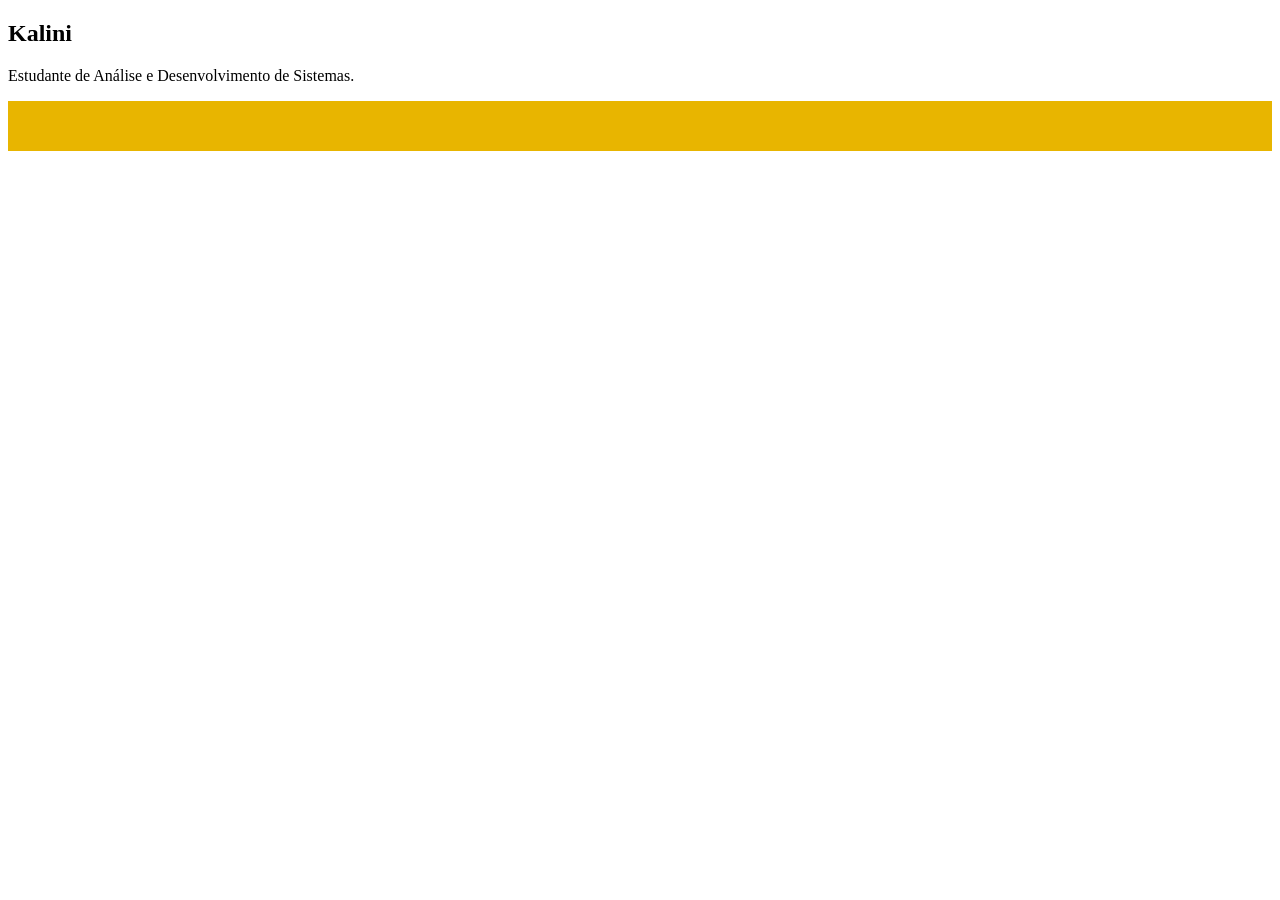
<file: Aula 10/Cartão de perfil/index.html>
<!DOCTYPE html>
<html lang="en">
<head>
    <meta charset="UTF-8">
    <meta name="viewport" content="width=device-width, initial-scale=1.0">
    <title>Cartão de perfil</title>
</head>
<body>
<div id="perfil">
  <h2 id="nome">Nome original</h2>
  <p id="bio">Biografia original</p>
  <div id="destaque"></div>
</div>

<script src="script.js"></script>
</body>
</html>
</file>
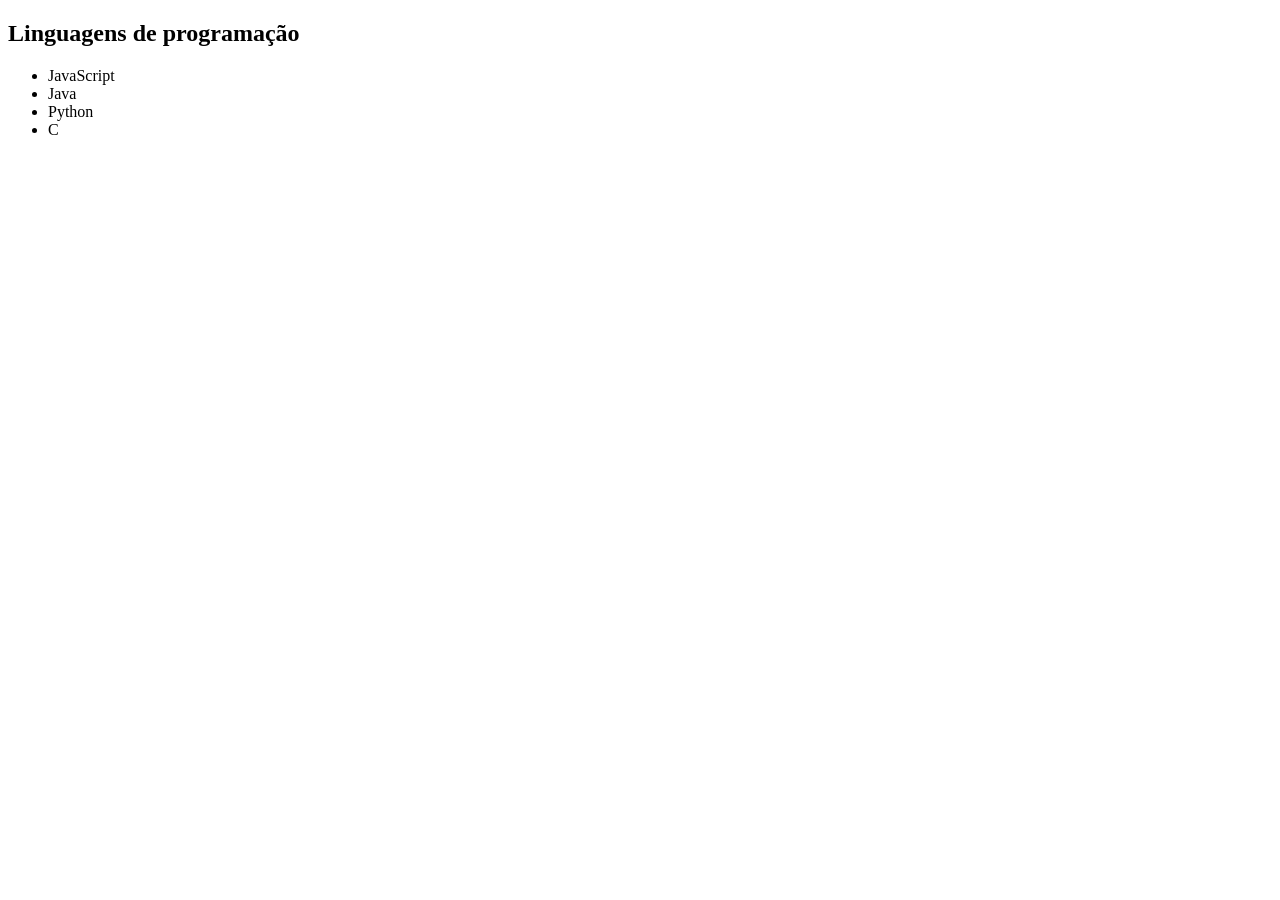
<file: Aula 10/Lista gerada/index.html>
<!DOCTYPE html>
<html lang="en">
<head>
    <meta charset="UTF-8">
    <meta name="viewport" content="width=device-width, initial-scale=1.0">
    <title>Lista Gerada</title>
</head>
<body>
    <h2>Linguagens de programação</h2>
    <ul id="lista"></ul>

<script src="script.js"></script>
</body>
</html>
</file>
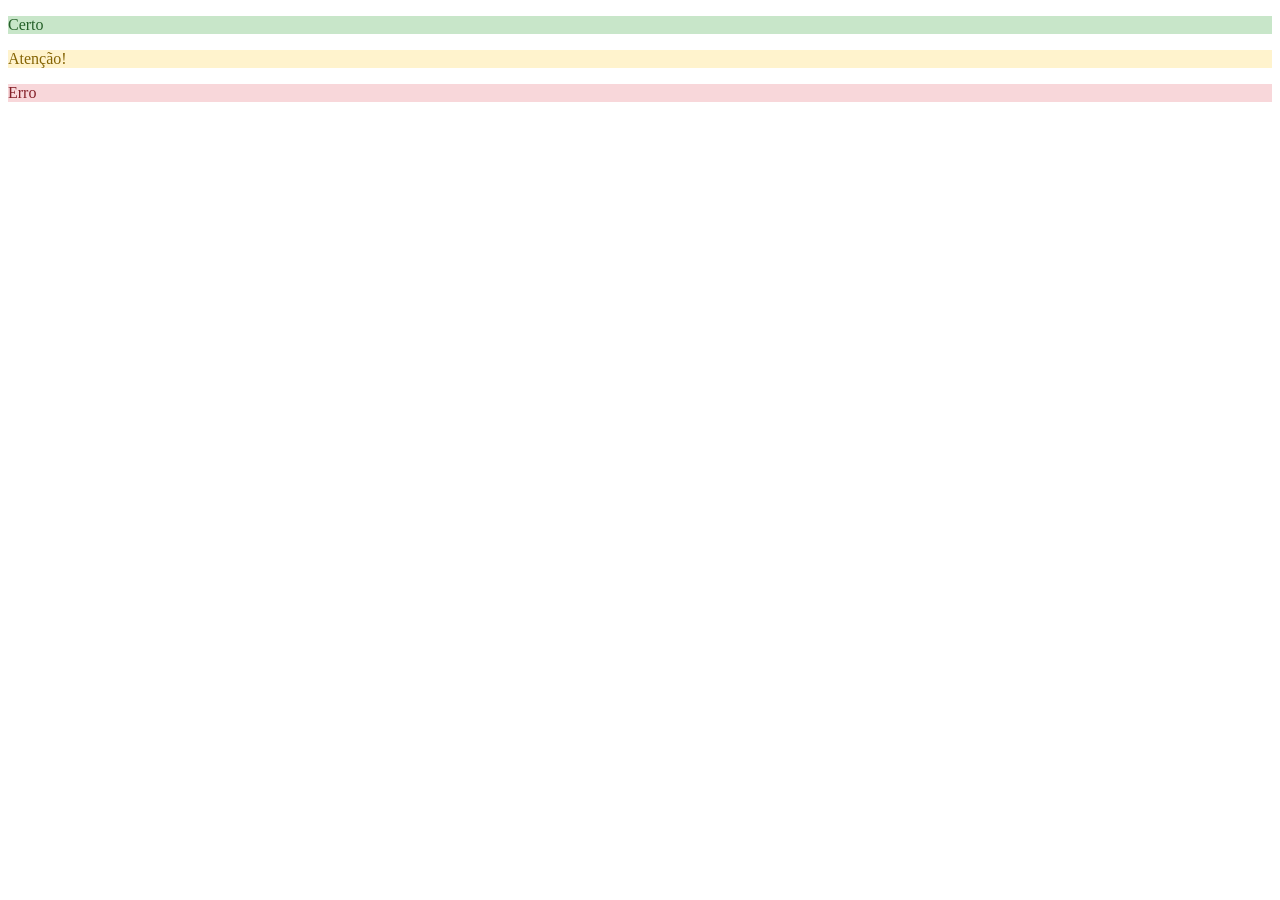
<file: Aula 10/Semáforo de classes/index.html>
<!DOCTYPE html>
<html lang="en">
<head>
    <meta charset="UTF-8">
    <meta name="viewport" content="width=device-width, initial-scale=1.0">
    <title>Semáforo de classes</title>
     <link rel="stylesheet" href="estilo.css">
</head>
<body>
    <p id="mensagem1">Certo</p>
    <p id="mensagem2">Atenção!</p>
    <p id="mensagem3">Erro</p>

    <script src="script.js"></script>
</body>
</html>
</file>
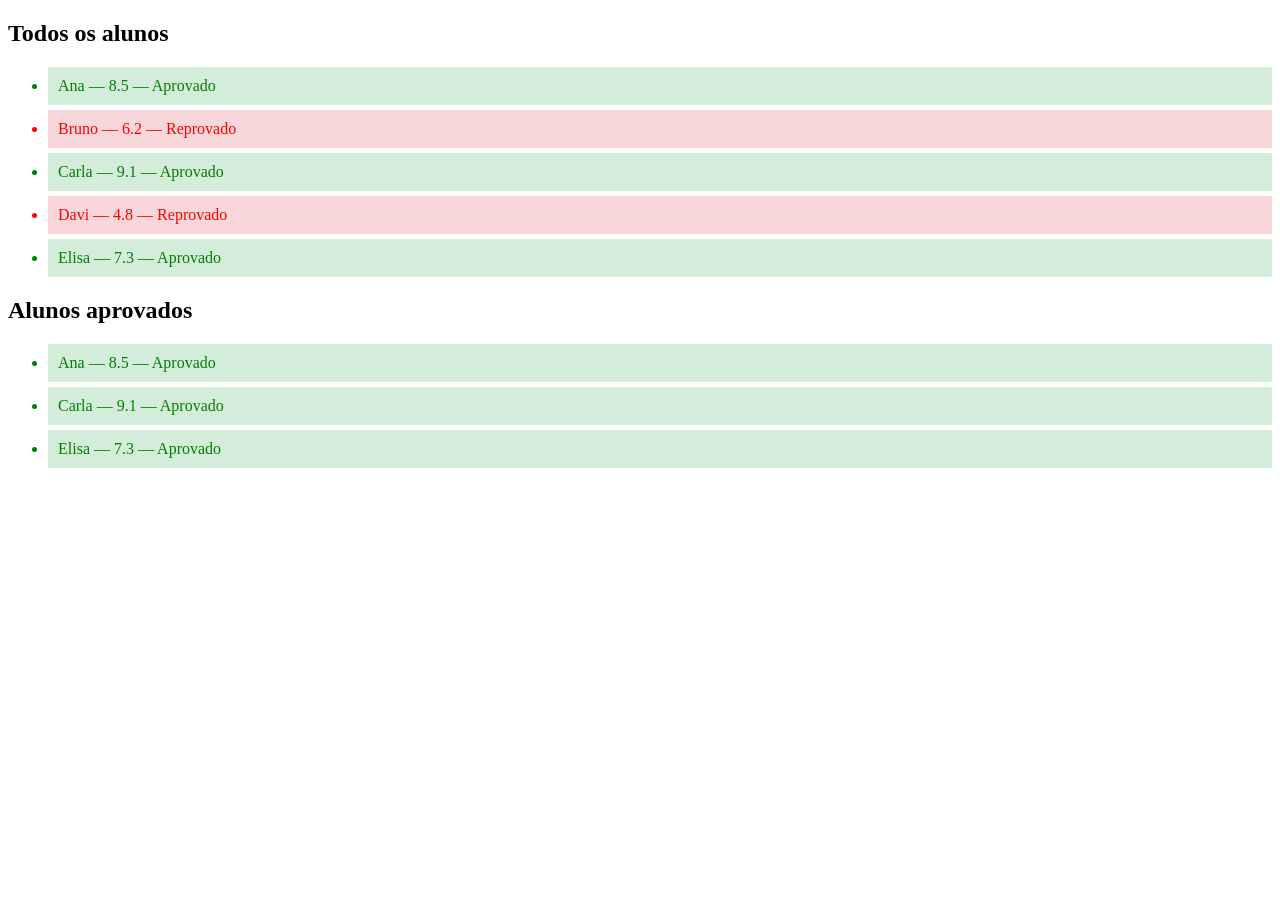
<file: Aula 10/Tabela de alunos/index.html>
<!DOCTYPE html>
<html lang="en">
<head>
    <meta charset="UTF-8">
    <meta name="viewport" content="width=device-width, initial-scale=1.0">
    <title>Document</title>
    <link rel="stylesheet" href="estilo.css">
</head>
<body>

    <h2>Todos os alunos</h2>
    <ul id="todos-alunos"></ul>
    
    <h2>Alunos aprovados</h2>
    <ul id="aprovados"></ul>

<script src="script.js"></script>
</body>
</html>
</file>
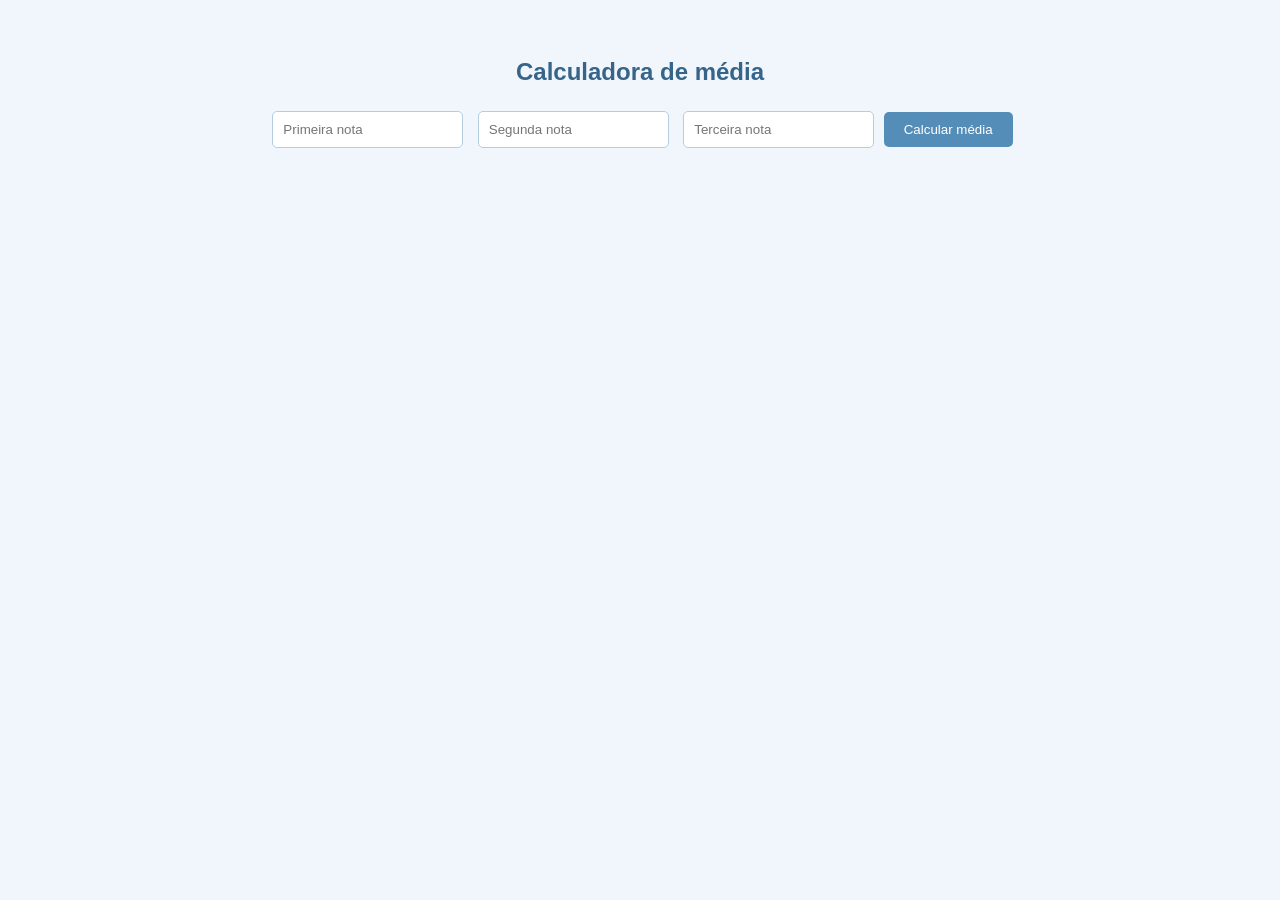
<file: Aula 11/Calculadora de Média/index.html>
<!DOCTYPE html>
<html lang="en">
<head>
    <meta charset="UTF-8">
    <meta name="viewport" content="width=device-width, initial-scale=1.0">
    <title>Calculadora de Média</title>
    <link rel="stylesheet" href="estilo.css">
</head>
<body>
    <h2>Calculadora de média</h2>

    <input type="number" id="nota1" placeholder="Primeira nota">
    <input type="number" id="nota2" placeholder="Segunda nota">
    <input type="number" id="nota3" placeholder="Terceira nota">

    <button id="calcular">Calcular média</button>

    <p id="resultado"></p>

<script src="script.js"></script>
</body>
</html>
</file>
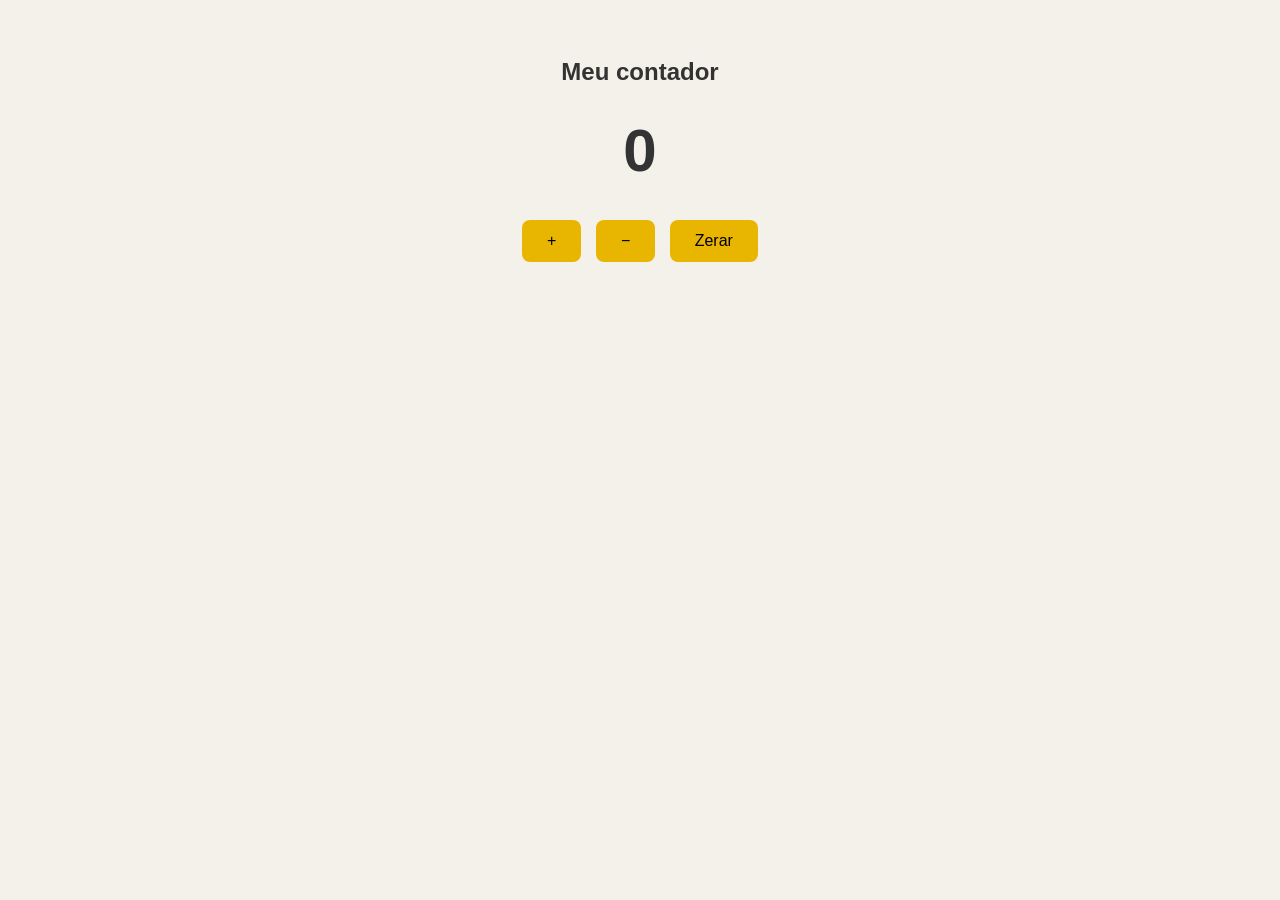
<file: Aula 11/Contador completo/index.html>
<!DOCTYPE html>
<html lang="en">
<head>
    <meta charset="UTF-8">
    <meta name="viewport" content="width=device-width, initial-scale=1.0">
    <title>Contador completo</title>
    <link rel="stylesheet" href="estilo.css">
</head>
<body>
    <h2>Meu contador</h2>

    <p id="numero">0</p>

    <button id="aumentar">+</button>
    <button id="diminuir">−</button>
    <button id="zerar">Zerar</button>

<script src="script.js"></script>
</body>
</html>
</file>
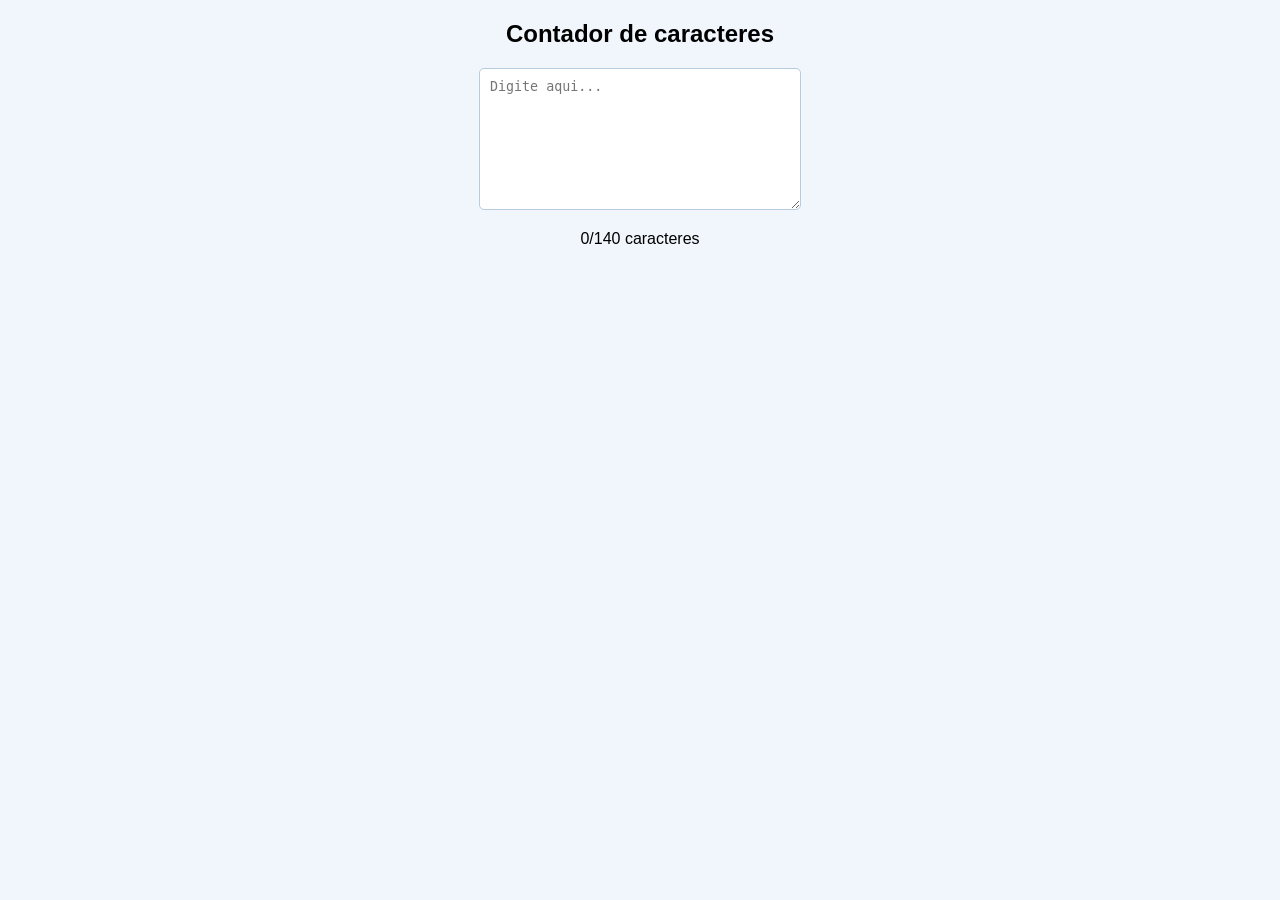
<file: Aula 11/Contador de caracteres/index.html>
<!DOCTYPE html>
<html lang="en">
<head>
    <meta charset="UTF-8">
    <meta name="viewport" content="width=device-width, initial-scale=1.0">
    <title>Contador de caracteres</title>
    <link rel="stylesheet" href="estilo.css">
</head>
<body>
    <h2>Contador de caracteres</h2>

    <textarea id="texto" placeholder="Digite aqui..."></textarea>

    <p id="contador">0/140 caracteres</p>

<script src="script.js"></script>
</body>
</html>
</file>
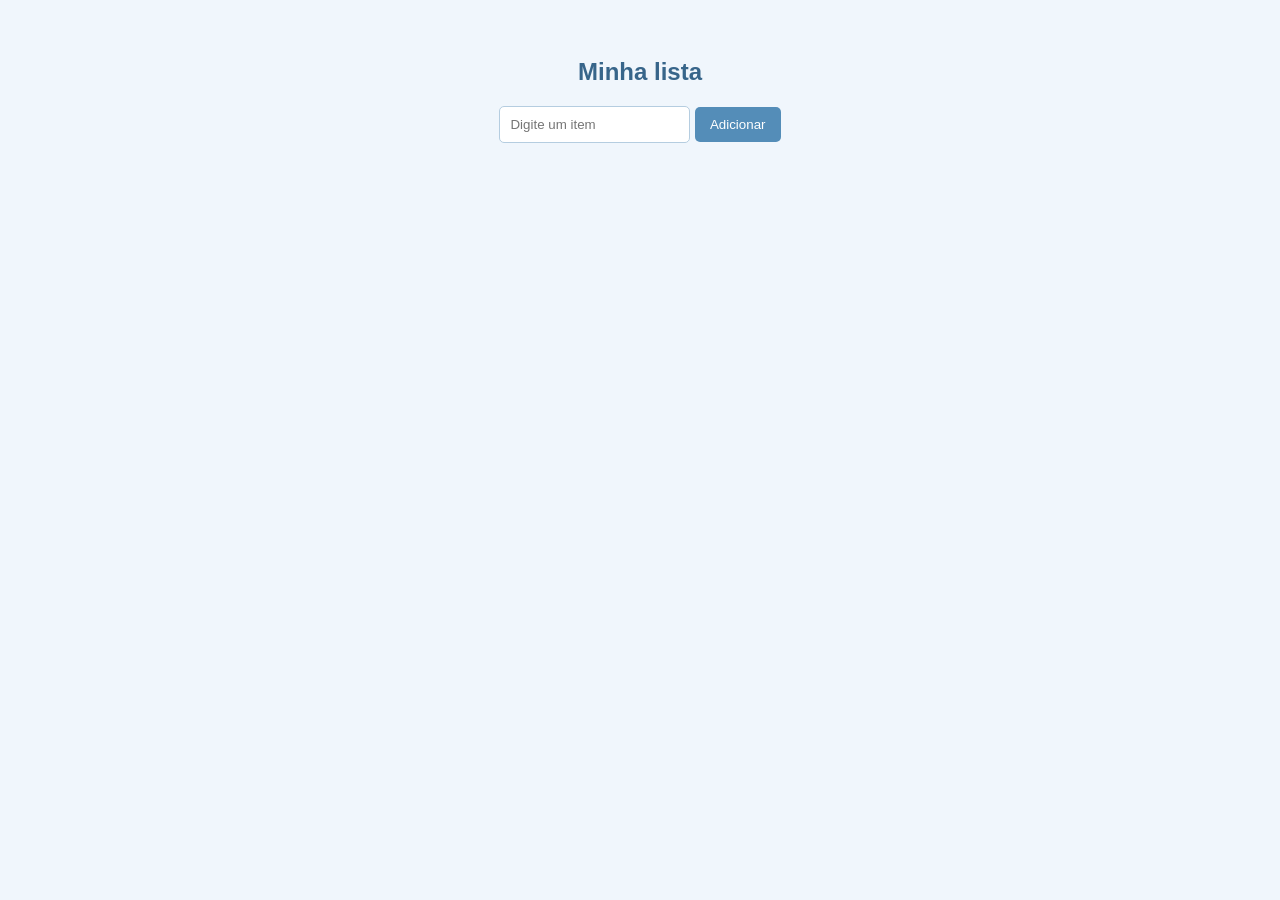
<file: Aula 11/Lista Dinamica/index.html>
<!DOCTYPE html>
<html lang="en">
<head>
    <meta charset="UTF-8">
    <meta name="viewport" content="width=], initial-scale=1.0">
    <title>Lista Dinamica</title>
    <link rel="stylesheet" href="estilo.css">
</head>
<body>
    <h2>Minha lista</h2>

    <input type="text" id="item" placeholder="Digite um item">

    <button id="adicionar">Adicionar</button>

    <ul id="lista"></ul>

<script src="script.js"></script>
</body>
</html>
</file>
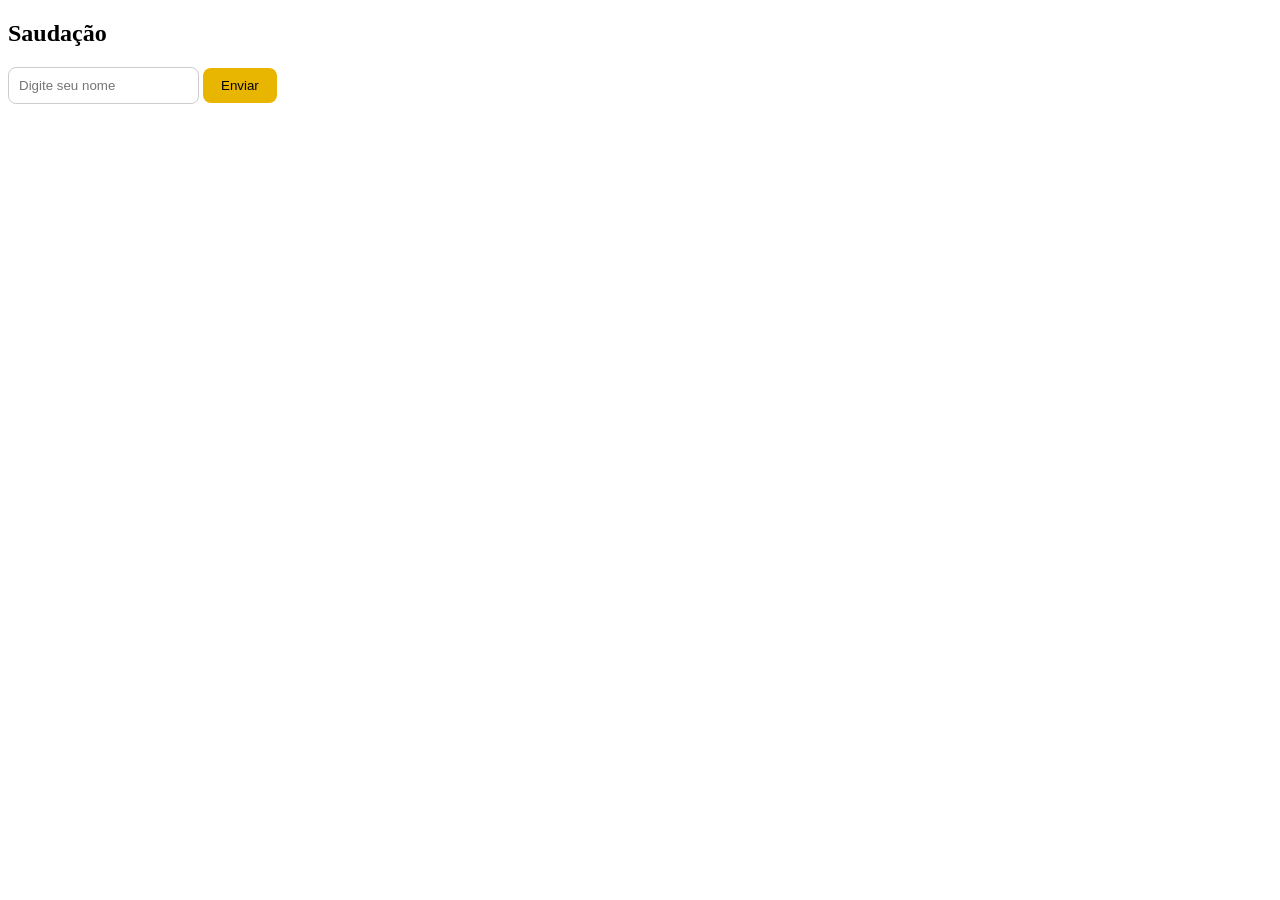
<file: Aula 11/Saudação validada/index.html>
<!DOCTYPE html>
<html lang="en">
<head>
    <meta charset="UTF-8">
    <meta name="viewport" content="width=device-width, initial-scale=1.0">
    <title>Saudação validada</title>
    <link rel="stylesheet" href="estilo.css">
</head>
<body>
    <h2>Saudação</h2>

    <input type="text" id="nome" placeholder="Digite seu nome">

    <button id="botao">Enviar</button>

    <p id="mensagem"></p>

<script src="script.js"></script>
</body>
</html>
</file>
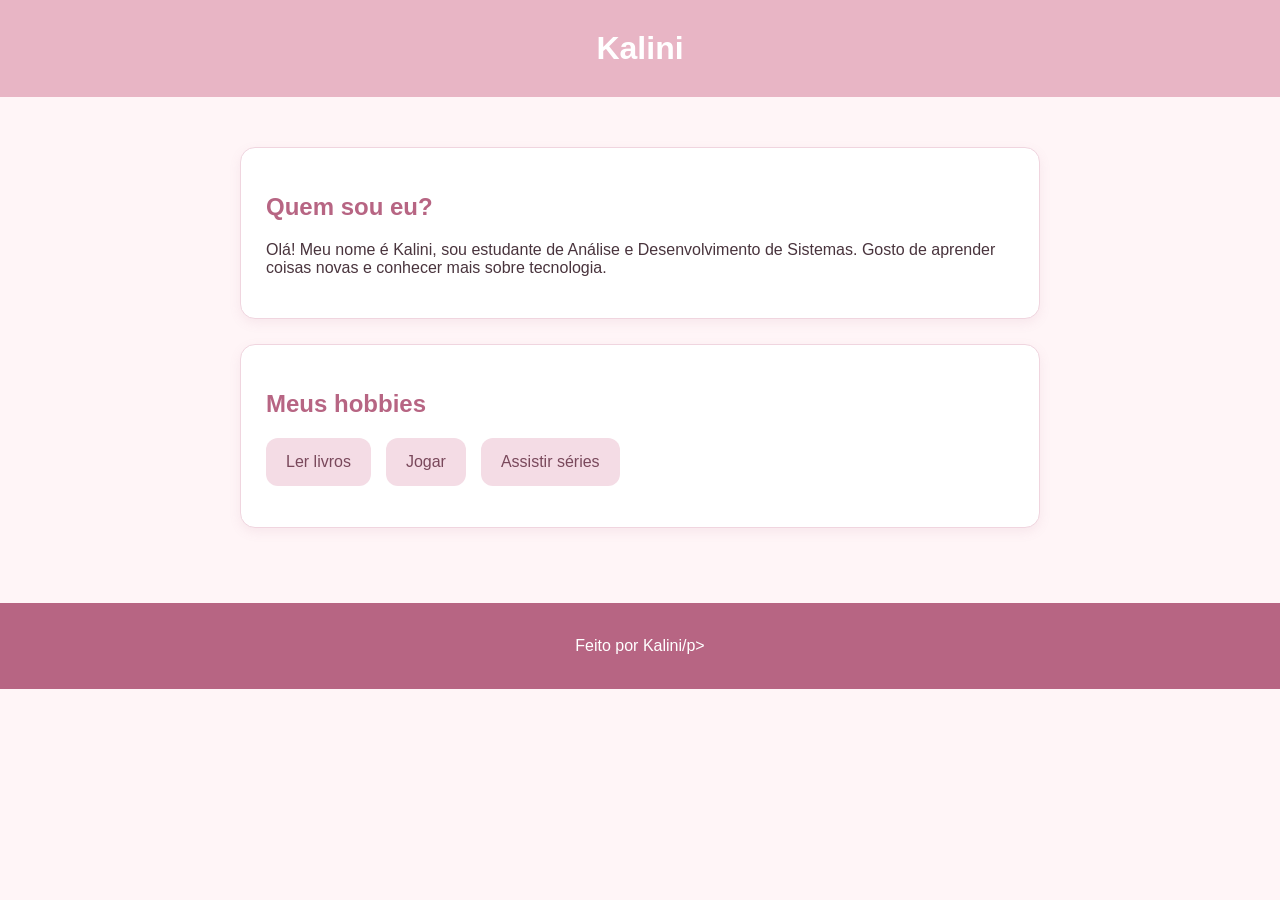
<file: Aula 9/Sobre mim/index.html>
<!DOCTYPE html>
<html lang="pt-br">
<head>
    <meta charset="UTF-8">
    <title>Sobre mim</title>

    <link rel="stylesheet" href="estilo.css">
</head>
<body>

    <header>
        <h1>Kalini</h1>
    </header>

    <main>
        <section>
            <h2>Quem sou eu?</h2>
            <p>
                Olá! Meu nome é Kalini, sou estudante de Análise e
                Desenvolvimento de Sistemas. Gosto de aprender coisas
                novas e conhecer mais sobre tecnologia.
            </p>
        </section>

        <section>
            <h2>Meus hobbies</h2>

            <ul class="hobbies">
                <li>Ler livros</li>
                <li>Jogar</li>
                <li>Assistir séries</li>
            </ul>
        </section>
    </main>

    <footer>
        <p>Feito por Kalini/p>
    </footer>

</body>
</html>
</file>
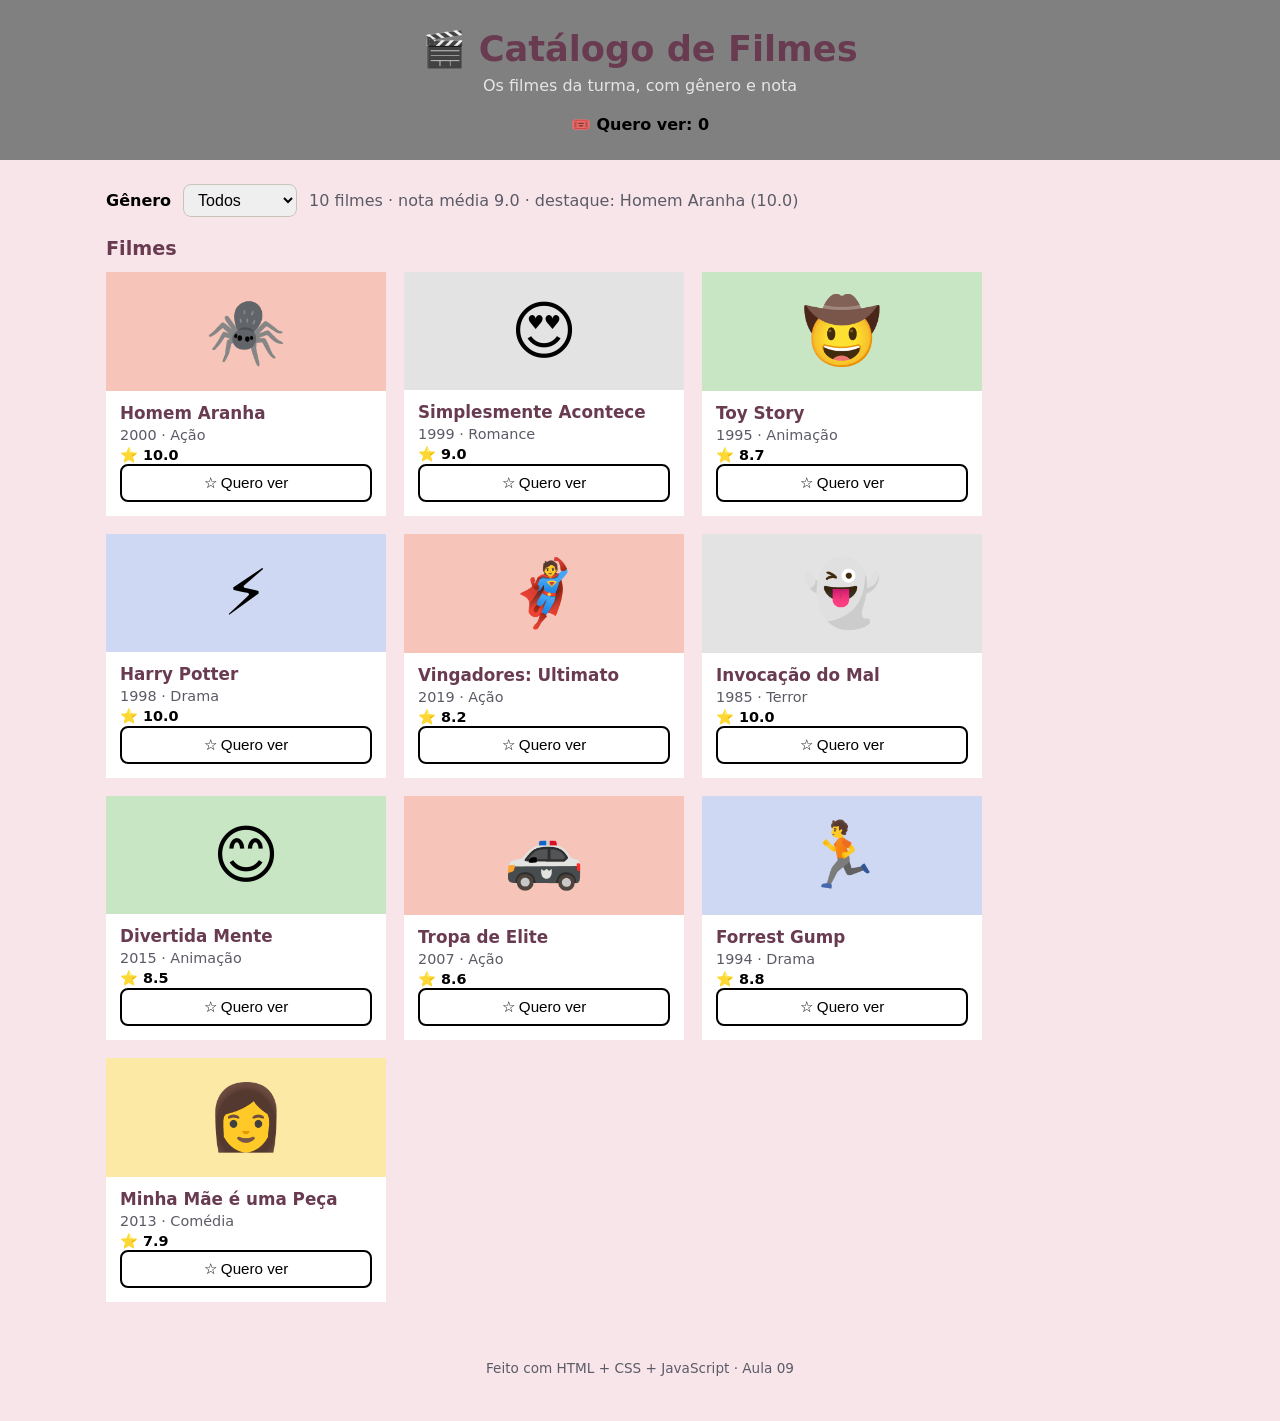
<file: Aula 9/Catalogo/catalogo-filmes/index.html>
<!DOCTYPE html>
<html lang="pt-BR">
<head>
  <meta charset="UTF-8" />
  <meta name="viewport" content="width=device-width, initial-scale=1.0" />
  <title>Catálogo de Filmes</title>
  <!-- O ícone da aba: um emoji desenhado ali mesmo, sem arquivo de imagem -->
  <link rel="icon" href="data:image/svg+xml,<svg xmlns='http://www.w3.org/2000/svg' viewBox='0 0 100 100'><text y='.9em' font-size='90'>🎬</text></svg>" />
  <link rel="stylesheet" href="estilo.css" />
</head>
<body>
  <header class="topo">
    <h1>🎬 Catálogo de Filmes</h1>
    <p class="subtitulo">Os filmes da turma, com gênero e nota</p>
    <p class="quero-ver">🎟️ Quero ver: <span id="contador-quero-ver">0</span></p>
  </header>

  <main>
    <section class="barra">
      <label for="filtro-genero">Gênero</label>
      <select id="filtro-genero">
        <option value="Todos">Todos</option>
        <option value="Ação">Ação</option>
        <option value="Animação">Animação</option>
        <option value="Comédia">Comédia</option>
        <option value="Drama">Drama</option>
        <option value="Ficção">Ficção</option>
      </select>
      <p id="estatisticas"></p>
    </section>

    <section class="filmes">
      <h2>Filmes</h2>
      <!-- os cards são criados pelo app.js, a partir dos dados de dados.js -->
      <div id="lista-filmes" class="lista"></div>
    </section>
  </main>

  <footer class="rodape">
    <p>Feito com HTML + CSS + JavaScript · Aula 09</p>
  </footer>

  <!-- Os scripts vão no fim do body, e nesta ordem: primeiro os dados, depois quem usa os dados -->
  <script src="dados.js"></script>
  <script src="app.js"></script>
</body>
</html>
</file>
<file: Aula 10/Semáforo de classes/estilo.css>
.ok {
  background-color: #c8e6c9;
  color: #256029;
}

.atencao {
  background-color: #fff3cd;
  color: #856404;
}

.erro {
  background-color: #f8d7da;
  color: #842029;
}
</file>
<file: Aula 10/Tabela de alunos/estilo.css>
.aprovado {
  color: green;
  background-color: #d4edda;
  padding: 10px;
  margin-bottom: 5px;
}

.reprovado {
  color: red;
  background-color: #f8d7da;
  padding: 10px;
  margin-bottom: 5px;
}
</file>
<file: Aula 11/Calculadora de Média/estilo.css>
body {
  background-color: #f0f6fc;
  font-family: Arial, sans-serif;
  text-align: center;
  color: #333;
  padding: 30px;
}

h2 {
  color: #37658a;
}

input {
  padding: 10px;
  margin: 5px;
  border: 1px solid #b5cde0;
  border-radius: 5px;
}

button {
  background-color: #548db8;
  color: white;
  padding: 10px 20px;
  border: none;
  border-radius: 5px;
  cursor: pointer;
}

button:hover {
  background-color: #37658a;
}

#resultado {
  margin-top: 20px;
  font-weight: bold;
}

.aprovado {
  color: green;
}

.reprovado {
  color: red;
}
</file>
<file: Aula 11/Contador completo/estilo.css>
body {
  font-family: Arial, sans-serif;
  background-color: #f4f1ea;
  text-align: center;
  padding: 30px;
}

h2 {
  color: #333;
}

#numero {
  font-size: 60px;
  font-weight: bold;
  margin: 30px;
  color: #333;
}

.negativo {
  color: red !important;
}

button {
  background-color: #e8b500;
  border: none;
  border-radius: 8px;
  padding: 12px 25px;
  margin: 5px;
  font-size: 16px;
  cursor: pointer;
}

button:hover {
  opacity: 0.8;
}
</file>
<file: Aula 11/Contador de caracteres/estilo.css>
body {
  background-color: #f0f6fc;
  font-family: Arial, sans-serif;
  text-align: center;
}

textarea {
  width: 300px;
  height: 120px;
  padding: 10px;
  border: 1px solid #b5cde0;
  border-radius: 5px;
}

.erro {
  color: red;
}
</file>
<file: Aula 11/Lista Dinamica/estilo.css>
body {
  background-color: #f0f6fc;
  font-family: Arial, sans-serif;
  text-align: center;
  padding: 30px;
}

h2 {
  color: #37658a;
}

input {
  padding: 10px;
  border: 1px solid #b5cde0;
  border-radius: 5px;
}

button {
  background-color: #548db8;
  color: white;
  padding: 10px 15px;
  border: none;
  border-radius: 5px;
  cursor: pointer;
}

button:hover {
  background-color: #37658a;
}

ul {
  list-style: none;
  padding: 0;
}

li {
  background-color: white;
  padding: 10px;
  margin: 8px auto;
  border-radius: 5px;
  width: 250px;
}
</file>
<file: Aula 11/Saudação validada/estilo.css>
.erro {
  color: red;
}

.sucesso {
  color: green;
}

input {
  padding: 10px;
  border-radius: 8px;
  border: 1px solid #ccc;
}

button {
  padding: 10px 18px;
  border: none;
  border-radius: 8px;
  background-color: #e8b500;
  cursor: pointer;
}
</file>
<file: Aula 9/Sobre mim/estilo.css>
:root {
    --cor-principal: #d98da5;
    --cor-fundo: #fff5f7;
    --cor-texto: #49343d;
    --cor-destaque: #f4dce5;
}

body {
    background-color: var(--cor-fundo);
    color: var(--cor-texto);
    font-family: Arial, sans-serif;
    margin: 0;
}

/* Cabeçalho */
header {
    background-color: #e8b5c5;
    text-align: center;
    padding: 30px;
    color: white;
}

header h1 {
    font-size: 32px;
    margin: 0;
}

/* Conteúdo */
main {
    max-width: 800px;
    margin: 30px auto;
    padding: 20px;
}

section {
    background-color: white;
    padding: 25px;
    border: 1px solid #f0d5df;
    border-radius: 15px;
    margin-bottom: 25px;
    box-shadow: 0 4px 12px rgba(180, 110, 140, 0.10);
}

h2 {
    color: #b76583;
}

/* Hobbies */
.hobbies {
    display: flex;
    gap: 15px;
    list-style: none;
    padding: 0;
    flex-wrap: wrap;
}

.hobbies li {
    background-color: var(--cor-destaque);
    color: #79485b;
    padding: 15px 20px;
    border-radius: 12px;
    transition: 0.3s;
}

.hobbies li:hover {
    background-color: var(--cor-principal);
    color: white;
    cursor: pointer;
    transform: translateY(-4px);
}

/* Rodapé */
footer {
    background-color: #b76583;
    color: white;
    text-align: center;
    padding: 18px;
}
</file>
<file: Aula 9/Catalogo/catalogo-filmes/estilo.css>
/* ===== Variáveis: troque as cores aqui e a página inteira muda ===== */
:root {
  --cor-fundo: #edb7c55c; /* mudei: fundo para rosa bem clarinho */
  --cor-principal: #f2ecee; /* mudei: cor principal para rosa */
  --cor-texto: #000000; 
  --cor-card: #ffffff; /* mudei: cartões brancos */
}

/* ===== A página ===== */
* {
  box-sizing: border-box;          /* a largura passa a incluir padding e borda */
}

/* mudei: deixei o subtítulo mais visível */
header p {
  color: white;
}

/* mudei: destaquei os títulos dos filmes */
h1, h2, h3 {
  color: #693b50;
}
body {
  margin: 0;
  font-family: system-ui, sans-serif;
  background-color: var(--cor-fundo);
  color: var(--cor-texto);
}

/* ===== Cabeçalho ===== */
.topo {
  background-color: gray;
  color: white;
  text-align: center;
  padding: 28px 16px 20px;
}

.topo h1 {
  margin: 0;
  font-size: 2.2rem;
}

.subtitulo {
  margin: 6px 0 14px;
  opacity: 0.8;
}

.quero-ver {
  display: inline-block;
  margin: 0;
  padding: 6px 16px;
  border-radius: 999px;            /* bem arredondado: vira uma "pílula" */
  background-color: var(--cor-destaque);
  color: var(--cor-texto);
  font-weight: bold;
}

/* ===== Conteúdo ===== */
main {
  max-width: 1100px;
  margin: 0 auto;                  /* centraliza */
  padding: 24px 16px;
}

/* A barra do filtro: os três itens lado a lado, com flexbox */
.barra {
  display: flex;
  flex-wrap: wrap;
  align-items: center;
  gap: 12px;
  margin-bottom: 8px;
}

.barra label {
  font-weight: bold;
}

.barra select {
  font-size: 1rem;
  padding: 6px 10px;
  border-radius: 8px;
  border: 1px solid #c9c4b8;
}

#estatisticas {
  margin: 0;
  color: #5b5b66;
}

.filmes h2 {
  font-size: 1.2rem;
  margin: 20px 0 12px;
}

/* A grade de cards: flexbox que quebra linha quando não cabe mais */
.lista {
  display: flex;
  flex-wrap: wrap;
  gap: 18px;
}

/* ===== O card de um filme ===== */
.card {
  width: 210px;
  background-color: var(--cor-card);
  border-radius: var(--raio);
  box-shadow: var(--sombra);
  overflow: hidden;                /* o pôster respeita o canto arredondado */
  display: flex;
  flex-direction: column;
  transition: transform 0.2s, box-shadow 0.2s;
  width: 280px; /* mudei: aumentei a largura dos cartões */

  
}


.card:hover {
  transform: translateY(-6px); /* mudei: cartão sobe ao passar o mouse */
  box-shadow: 0 8px 18px rgba(199, 125, 155, 0.25);
  transition: 0.3s;
}

.poster {
  font-size: 4rem;
  text-align: center;
  padding: 22px 0;
}

.card h3 {
  font-size: 1.05rem;
  margin: 12px 14px 4px;
}

.detalhes,
.nota {
  margin: 0 14px;
  color: #5b5b66;
  font-size: 0.9rem;
}

.nota {
  margin-top: 4px;
  font-weight: bold;
  color: var(--cor-texto);
}

.botao-quero-ver {
  margin: 14px;
  margin-top: auto;                /* empurra o botão para o pé do card */
  padding: 8px;
  font-size: 0.95rem;
  border: 2px solid var(--cor-texto);
  border-radius: 8px;
  background-color: transparent;
  cursor: pointer;
}

.botao-quero-ver:hover {
  background-color: var(--cor-destaque);
}

/* O card marcado como "quero ver": borda e botão na cor de destaque */
.card.marcado {
  outline: 4px solid var(--cor-destaque);
}

.card.marcado .botao-quero-ver {
  background-color: var(--cor-destaque);
  border-color: var(--cor-destaque);
  font-weight: bold;
}

/* Uma cor de fundo de pôster para cada gênero */
.genero-acao     .poster { background-color: #f6c4b8; }
.genero-animacao .poster { background-color: #c8e6c4; }
.genero-comedia  .poster { background-color: #fde9a6; }
.genero-drama    .poster { background-color: #cfd8f2; }
.genero-ficcao   .poster { background-color: #e2cdf0; }
.genero-outro    .poster { background-color: #e3e3e3; }   /* gênero que o CSS não conhece */

.aviso-vazio {
  color: #5b5b66;
  font-style: italic;
}

/* ===== Rodapé ===== */
.rodape {
  text-align: center;
  padding: 20px 16px 32px;
  color: #5b5b66;
  font-size: 0.85rem;
}

/* ===== Tela estreita (celular): o card ocupa a largura toda ===== */
@media (max-width: 480px) {
  .topo h1 {
    font-size: 1.7rem;
  }

  .card {
    width: 100%;
    
  }
}
</file>
